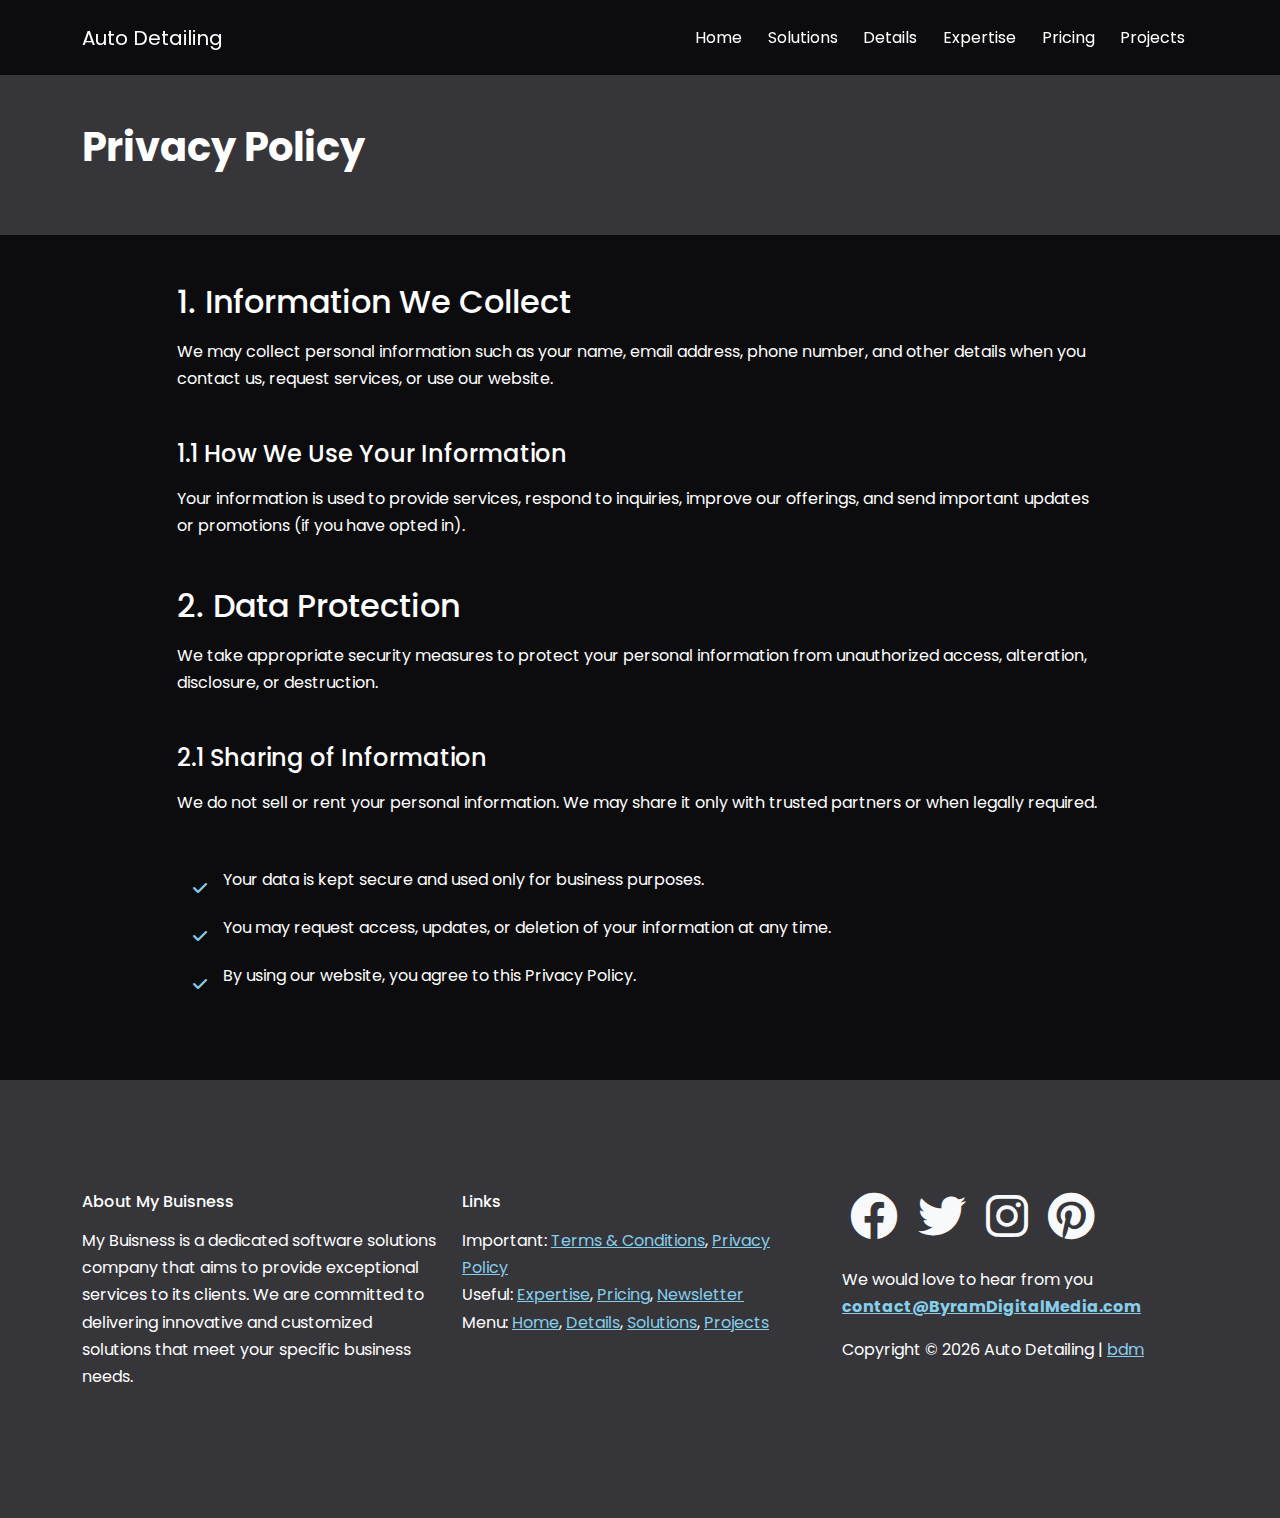
<file: privacy.html>
<!DOCTYPE html>
<html lang="en">

<head>
  <meta charset="UTF-8" />
  <meta http-equiv="X-UA-Compatible" content="IE=edge" />
  <meta name="viewport" content="width=device-width, initial-scale=1.0" />
  <!-- Primary Meta Tags -->
  <title>Auto Detailing | Professional Vehicle Cleaning, Polishing & Restoration</title>
  <meta name="title" content="Auto Detailing | Professional Vehicle Cleaning, Polishing & Restoration" />
  <meta name="description"
    content="Auto Detailing provides expert car, truck, and van detailing services — deep cleaning, polishing, waxing, and interior restoration to bring back your vehicle’s showroom shine and comfort." />
  <meta name="keywords"
    content="auto detailing, car detailing, vehicle cleaning, car wash, polishing, waxing, interior cleaning, exterior detailing, professional detailing, car restoration, deep cleaning, paint protection, Boca Raton auto detailing, mobile detailing, ceramic coating, car shine" />
  <meta name="author" content="Auto Detailing" />

  <!-- Open Graph / Facebook -->
  <meta property="og:type" content="website" />
  <meta property="og:url" content="https://www.byramdigitalmedia.com/" />
  <meta property="og:title" content="Auto Detailing | Professional Car & Vehicle Detailing Services" />
  <meta property="og:description"
    content="Restore your vehicle’s shine and comfort with our expert interior and exterior detailing, polishing, and protection services." />
  <meta property="og:image" content="https://www.byramdigitalmedia.com/images/preview.jpg" />
  <meta property="og:site_name" content="Auto Detailing" />
  <meta property="og:locale" content="en_US" />

  <!-- Twitter -->
  <meta name="twitter:card" content="summary_large_image" />
  <meta name="twitter:url" content="https://www.byramdigitalmedia.com/" />
  <meta name="twitter:title" content="Auto Detailing | Deep Cleaning & Polishing Services" />
  <meta name="twitter:description"
    content="Expert vehicle detailing, deep cleaning, and polishing services to restore and protect your car’s beauty and value." />
  <meta name="twitter:image" content="https://www.byramdigitalmedia.com/images/preview.jpg" />

  <!-- Additional SEO Enhancements -->
  <link rel="canonical" href="https://www.byramdigitalmedia.com/" />
  <meta name="robots" content="index, follow" />
  <meta name="theme-color" content="#0d6efd" />
  <meta name="rating" content="General" />
  <meta name="revisit-after" content="7 days" />
  <meta name="distribution" content="global" />
  <link rel="preconnect" href="https://fonts.googleapis.com" />
  <link rel="preconnect" href="https://fonts.gstatic.com" crossorigin />
  <link href="https://fonts.googleapis.com/css2?family=Poppins:wght@300;400;600;700&display=swap" rel="stylesheet" />
  <link rel="stylesheet" href="css/font-awesome.css" />
  <link rel="stylesheet" href="css/bootstrap.css" />
  <link rel="stylesheet" href="css/styles.css" />
  <link rel="icon" href="images/favicon.png" />
  <title>Auto Detailing | Privacy Policy</title>
</head>

<body>
  <nav class="navbar navbar-expand-lg sticky-top navbar-dark">
    <div class="container">
      <a class="navbar-brand" href="index.html">
        Auto Detailing
      </a>
      <button class="navbar-toggler" type="button" data-bs-toggle="collapse" data-bs-target="#navbarNavDropdown"
        aria-controls="navbarNavDropdown" aria-expanded="false" aria-label="Toggle navigation">
        <span class="navbar-toggler-icon"></span>
      </button>
      <div class="collapse navbar-collapse" id="navbarNavDropdown">
        <ul class="navbar-nav ms-auto">
          <li class="nav-item"><a class="nav-link" href="index.html">Home</a></li>
          <li class="nav-item"><a class="nav-link" href="index.html#solutions">Solutions</a></li>
          <li class="nav-item"><a class="nav-link" href="index.html#details">Details</a></li>
          <li class="nav-item"><a class="nav-link" href="index.html#expertise">Expertise</a></li>
          <li class="nav-item"><a class="nav-link" href="index.html#pricing">Pricing</a></li>
          <li class="nav-item"><a class="nav-link" href="index.html#projects">Projects</a></li>
        </ul>
      </div>
    </div>
  </nav>

  <!-- Header -->
  <header class="bg-secondary p-5">
    <div class="container">
      <div class="row">
        <div class="col-12">
          <h1 class="fw-bold">Privacy Policy</h1>
        </div>
      </div>
    </div>
  </header>

  <!-- Page Content -->
  <section class="my-5">
    <div class="container">
      <div class="row">
        <div class="col-lg-10 offset-lg-1">

          <h2>1. Information We Collect</h2>
          <p class="mb-5">
            We may collect personal information such as your name, email address, phone number, and other details
            when you contact us, request services, or use our website.
          </p>

          <h4>1.1 How We Use Your Information</h4>
          <p class="mb-5">
            Your information is used to provide services, respond to inquiries, improve our offerings, and send
            important updates or promotions (if you have opted in).
          </p>

          <h2>2. Data Protection</h2>
          <p class="mb-5">
            We take appropriate security measures to protect your personal information from unauthorized access,
            alteration, disclosure, or destruction.
          </p>

          <h4>2.1 Sharing of Information</h4>
          <p class="mb-5">
            We do not sell or rent your personal information. We may share it only with trusted partners or when
            legally required.
          </p>

          <ul class="list-unstyled mb-4 lh-lg">
            <li class="d-flex align-items-center">
              <i class="fas fa-check text-primary mx-3"></i>
              <p>Your data is kept secure and used only for business purposes.</p>
            </li>
            <li class="d-flex align-items-center">
              <i class="fas fa-check text-primary mx-3"></i>
              <p>You may request access, updates, or deletion of your information at any time.</p>
            </li>
            <li class="d-flex align-items-center">
              <i class="fas fa-check text-primary mx-3"></i>
              <p>By using our website, you agree to this Privacy Policy.</p>
            </li>
          </ul>

        </div>
      </div>
    </div>
  </section>

  <!-- Footer -->
  <footer class="footer bg-secondary py-6">
    <div class="container">
      <div class="row">
        <div class="col-md-4 my-3">
          <h6>About My Buisness</h6>
          <p>
            My Buisness is a dedicated software solutions company that aims to provide exceptional services to its
            clients.
            We are committed to delivering innovative and customized solutions that meet your specific business needs.
          </p>
        </div>
        <div class="col-md-4 my-3">
          <h6>Links</h6>
          <ul class="list-unstyled">
            <li>
              Important: <a href="#">Terms & Conditions</a>,
              <a href="privacy.html">Privacy Policy</a>
            </li>
            <li>
              Useful: <a href="index.html#expertise">Expertise</a>,
              <a href="index.html#pricing">Pricing</a>,
              <a href="index.html#newsletter">Newsletter</a>
            </li>
            <li>
              Menu: <a href="index.html">Home</a>,
              <a href="index.html#details">Details</a>,
              <a href="index.html#solutions">Solutions</a>,
              <a href="index.html#projects">Projects</a>
            </li>
          </ul>
        </div>
        <div class="col-md-4 my-3">
          <div class="mb-4">
            <a href="#" class="text-decoration-none"><i class="fab fa-facebook fa-3x text-light mx-2"></i></a>
            <a href="#" class="text-decoration-none"><i class="fab fa-twitter fa-3x text-light mx-2"></i></a>
            <a href="#" class="text-decoration-none"><i class="fab fa-instagram fa-3x text-light mx-2"></i></a>
            <a href="#" class="text-decoration-none"><i class="fab fa-pinterest fa-3x text-light mx-2"></i></a>
          </div>
          <p>
            We would love to hear from you
            <a href="mailto:contact@ByramDigitalMedia.com"><strong>contact@ByramDigitalMedia.com</strong></a>
          </p>
          <p>Copyright &copy; <span id="year"></span> Auto Detailing | <a href="https://byramdigitalmedia.com"
              target="_blank">bdm</a></p>
        </div>
      </div>
    </div>
  </footer>

  <script src="js/replaceme.min.js"></script>
  <script src="js/bootstrap.bundle.min.js"></script>
  <script src="js/script.js"></script>
</body>

</html>
</file>
<file: css/styles.css>
.xl-text {
  font-size: 65px;
}

.header {
  background: linear-gradient(rgba(0, 0, 0, 0.2), rgba(0, 0, 0, 0.5)), url("../images/smoke.jpg") left center no-repeat;
  background-size: cover;
  height: 600px;
}

.vertical-decoration {
  top: 12%;
  width: 24px;
}

.hr-heading {
  display: inline-block;
  width: 3.5rem;
  height: 0.125rem;
  margin-top: 0.625rem;
  border: none;
  background-color: var(--bs-primary);
  opacity: 1;
}

.navbar {
  transition: all 0.5s ease-in-out;
}

.navbar-sticky {
  opacity: 0.8;
}

.details .vertical-decoration {
  top: 0;
  left: 0;
  width: 24px;
}

.details-2 .vertical-decoration {
  top: 5%;
  right: 0;
  width: 24px;
}

.video-play-button {
  position: absolute;
  z-index: 10;
  top: 50%;
  left: 50%;
  transform: translateX(-50%) translateY(-50%);
  width: 32px;
  height: 44px;
  border-radius: 50%;
  display: block;
  box-sizing: content-box;
  padding: 1.125rem 1.25rem 1.125rem 1.75rem;
  cursor: pointer;
}

.video-play-button:before {
  content: "";
  position: absolute;
  z-index: 0;
  top: 50%;
  left: 50%;
  transform: translateX(-50%) translateY(-50%);
  width: 76px;
  height: 76px;
  border-radius: 50%;
  display: block;
  background: var(--bs-primary);
  cursor: pointer;
  animation: pulse-border 1500ms ease-in-out infinite;
}

.video-play-button:after {
  content: "";
  position: absolute;
  z-index: 1;
  top: 50%;
  left: 50%;
  transform: translateX(-50%) translateY(-50%);
  width: 70px;
  height: 70px;
  border-radius: 50%;
  display: block;
  background: var(--bs-primary);
  cursor: pointer;
  transition: all 200ms;
}

.video-play-button span {
  position: relative;
  display: block;
  z-index: 3;
  top: 6px;
  left: 4px;
  width: 0;
  height: 0;
  border-left: 26px solid #fff;
  border-top: 16px solid transparent;
  border-bottom: 16px solid transparent;
}

@keyframes pulse-border {
  0% {
    transform: translateX(-50%) translateY(-50%) translateZ(0) scale(1);
    opacity: 1;
  }
  100% {
    transform: translateX(-50%) translateY(-50%) translateZ(0) scale(1.5);
    opacity: 0;
  }
}
.video-modal .modal-dialog {
  max-width: 1150px;
  margin-top: 20px;
}

.project-modals .modal-dialog {
  max-width: 1150px;
  margin-top: 130px;
}

@media (max-width: 992px) {
  .xl-text {
    font-size: 50px;
  }
  .header {
    text-align: center;
    background: linear-gradient(rgba(0, 0, 0, 0.4), rgba(0, 0, 0, 0.9)), url("../images/smoke.jpg") center center no-repeat;
  }
  .video-points {
    padding: 0 !important;
    text-align: center;
  }
  .video-points .col-lg-4 {
    margin-bottom: 20px;
  }
}

/* EXTRA */

.hero-text {
  text-shadow: 1px 2px 10px #000;
}
</file>
